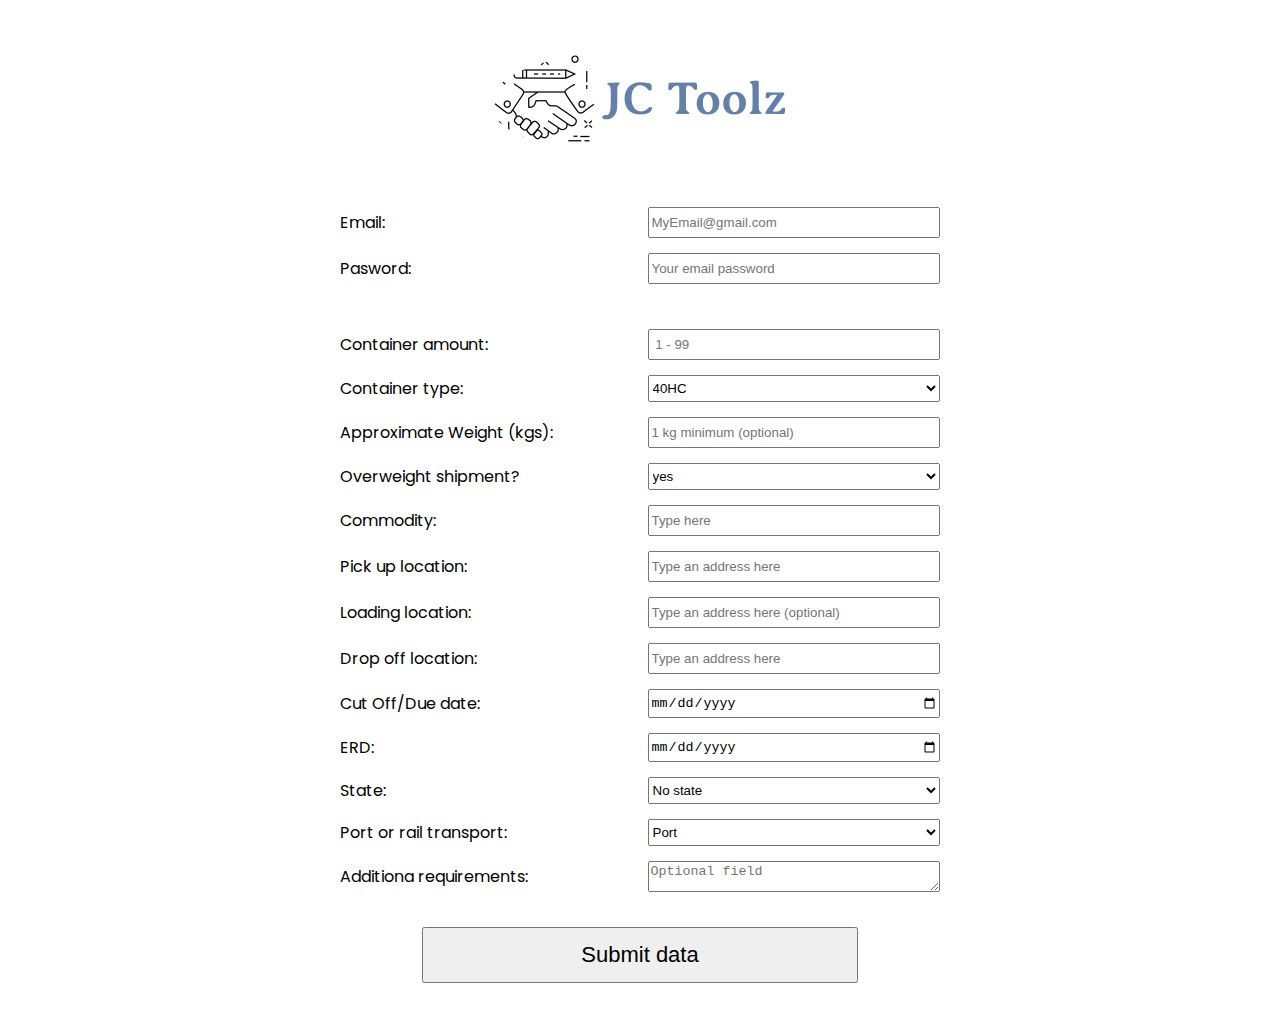
<file: docs/index.html>
<!-- The main page of the Grafic Interfaz User (GUI) -->

<!DOCTYPE html>
<html lang="en">
<head>
    <meta charset="UTF-8">
    <meta name="viewport" content="width=device-width, initial-scale=1.0">
    <title>JC Toolz</title>

    <!-- Links css styles -->
    <link rel="stylesheet" href="styles.css">

    <!-- Link text fonts from google fonts -->
    <link rel="preconnect" href="https://fonts.gstatic.com">
    <link href="https://fonts.googleapis.com/css2?family=Poppins:ital,wght@0,100;0,200;0,300;0,400;0,500;0,600;0,700;0,800;0,900;1,100;1,200;1,300;1,400;1,500;1,600;1,700;1,800;1,900&display=swap" rel="stylesheet">
</head>
<body>
    <!-- Container of all items on the page -->
    <div class="main">

        <!-- Logo de of the page -->
        <figure class="logo">
            <img src="imgs/logo.png" alt="">
        </figure>

        <!-- Input user data -->
        <form class="form" name="submit-to-google-sheet">
            
            <!-- labels of all input elements -->


            <!-- Input of free text -->
            <label for="email">Email:</label>
            <input name="email" type="email" class="input-text" id="email" placeholder="MyEmail@gmail.com" required>
            

            <!-- Input of free text -->
            <label for="pass">Pasword:</label>
            <input name="pass" type="password" class="input-text" id="pass" placeholder="Your email password" required>

            <!-- Input for number between 1 an 99 -->
            <label for="amount">Container amount:</label>
            <input name="amount" type="number" class="input-text" id="amount" placeholder=" 1 - 99" required max="99" min="1">

            <!-- Input with list of values -->
            <label for="type">Container type:</label>
            <select name="type" class="input-list" id="type" placeholder="Choose one" required>
                <option value="40HC">40HC</option>
                <option value="40STD">40STD</option>
                <option value="40RF">40RF</option>
                <option value="20STD">20STD</option>
                <option value="20RF">20RF</option>
            </select>

            <label for="weight">Approximate Weight (kgs):</label>
            <input name="weight" type="number" class="input-text" id="weight" placeholder="1 kg minimum (optional)" min="1">

            <!-- Input with list of values -->
            <label for="overweight">Overweight shipment?</label>
            <select name="overweight" class="input-list" id="overweight" placeholder="yes / no">
                <option value="yes">yes</option> 
                <option value="no">no</option>
            </select>

            <!-- Input of free text -->
            <label for="commodity">Commodity:</label>
            <input name="commodity" class="text-area" id="commodity" placeholder="Type here" required>
            
            <!-- Input of free text -->
            <label for="pick">Pick up location:</label>
            <input type="text" name="pick" class="input-text" id="pick" placeholder="Type an address here" required placeholder="Type an address here" pattern="^(\s*\w+\s*)+,(\s*\w+\s*)+,(\s*\d\s*)+$" title="The address must be in the format: city, state, zip code">
            
            <!-- Input of free text -->
            <label for="loading">Loading location:</label>
            <input type="text" name="loading" class="text-area" id="loading" placeholder="Type an address here (optional)" placeholder="Type an address here" pattern="^(\s*\w+\s*)+,(\s*\w+\s*)+,(\s*\d\s*)+$" title="The address must be in the format: city, state, zip code">

            <!-- Input of free text -->
            <label for="drop">Drop off location:</label>
            <input type="text" name="drop" class="text-area" id="drop" placeholder="Type an address here" required placeholder="Type an address here" pattern="^(\s*\w+\s*)+,(\s*\w+\s*)+,(\s*\d\s*)+$" title="The address must be in the format: city, state, zip code">

            <!-- Input of free text -->
            <label for="cut">Cut Off/Due date:</label>
            <input type="date" name="cut" class="text-area" id="cut" required>

            <!-- Input of free text -->
            <label for="erd">ERD:</label>
            <input type="date" name="erd" class="text-area" id="erd" placeholder="Type a date" required>

            <!-- Input with list of values -->
            <label for="state">State:</label>
            <select name="state" class="input-list" id="state" selected="No state" required>
                <option value="N/A">No state</option>
                <option value="AL">Alabama</option>
                <option value="AK">Alaska</option>
                <option value="AZ">Arizona</option>
                <option value="CA">California</option>
                <option value="CO">Colorado</option>
                <option value="DE">Delaware</option>
                <option value="FL">Florida</option>
                <option value="GA">Georgia</option>
                <option value="HI">Hawaii</option>
                <option value="IL">Illinois</option>
                <option value="IN">Indiana</option>
                <option value="KY">Kentucky</option>
                <option value="LA">Louisiana</option>
                <option value="ME">Maine</option>
                <option value="MD">Maryland</option>
                <option value="MA">Massachusetts</option>
                <option value="MI">Michigan</option>
                <option value="MN">Minnesota</option>
                <option value="MS">Mississippi</option>
                <option value="MO">Missouri</option>
                <option value="NC">North Carolina</option>
                <option value="ND">North Dakota</option>
                <option value="NE">Nebraska</option>
                <option value="NV">Nevada</option>
                <option value="NM">New Mexico</option>
                <option value="NY">New York</option>
                <option value="OH">Ohio</option>
                <option value="OR">Oregon</option>
                <option value="PA">Pennsylvania</option>
                <option value="SC">South Carolina</option>
                <option value="TN">Tennessee</option>
                <option value="TX">Texas</option>
                <option value="UT">Utah</option>
                <option value="VA">Virginia</option>
                <option value="WA">Washington</option>
                <option value="WI">Wisconsin</option>
                <option value="WV">Wyoming</option>
            </select>

            <label for="city" class="hide" id="city_label">City:</label>
            <select name="city" class="input-list hide" id="city" required>
            </select>


            <!-- Port or rile option only for specific cities -->
            <label for="port_rail">Port or rail transport: </label>
            <select name="port_rail" class="input-list" id="port_rail">
                <option value="port">Port</option> 
                <option value="rail">Rail</option>
                <option value="both">Port and rail</option>
            </select>

            <!-- Input of free text -->
            <label for="aditional">Additiona requirements:</label>
            <textarea name="aditional" class="text-area" id="erd" placeholder="Optional field"></textarea>

            <!-- Submit button-->
            <div class="submit_container">
                <input type="submit" class="button" id="submit_button" value="Submit data">
            </div>
            
        </form>

    </div>


    <script src="code.js"></script>
</body>
</html>
</file>
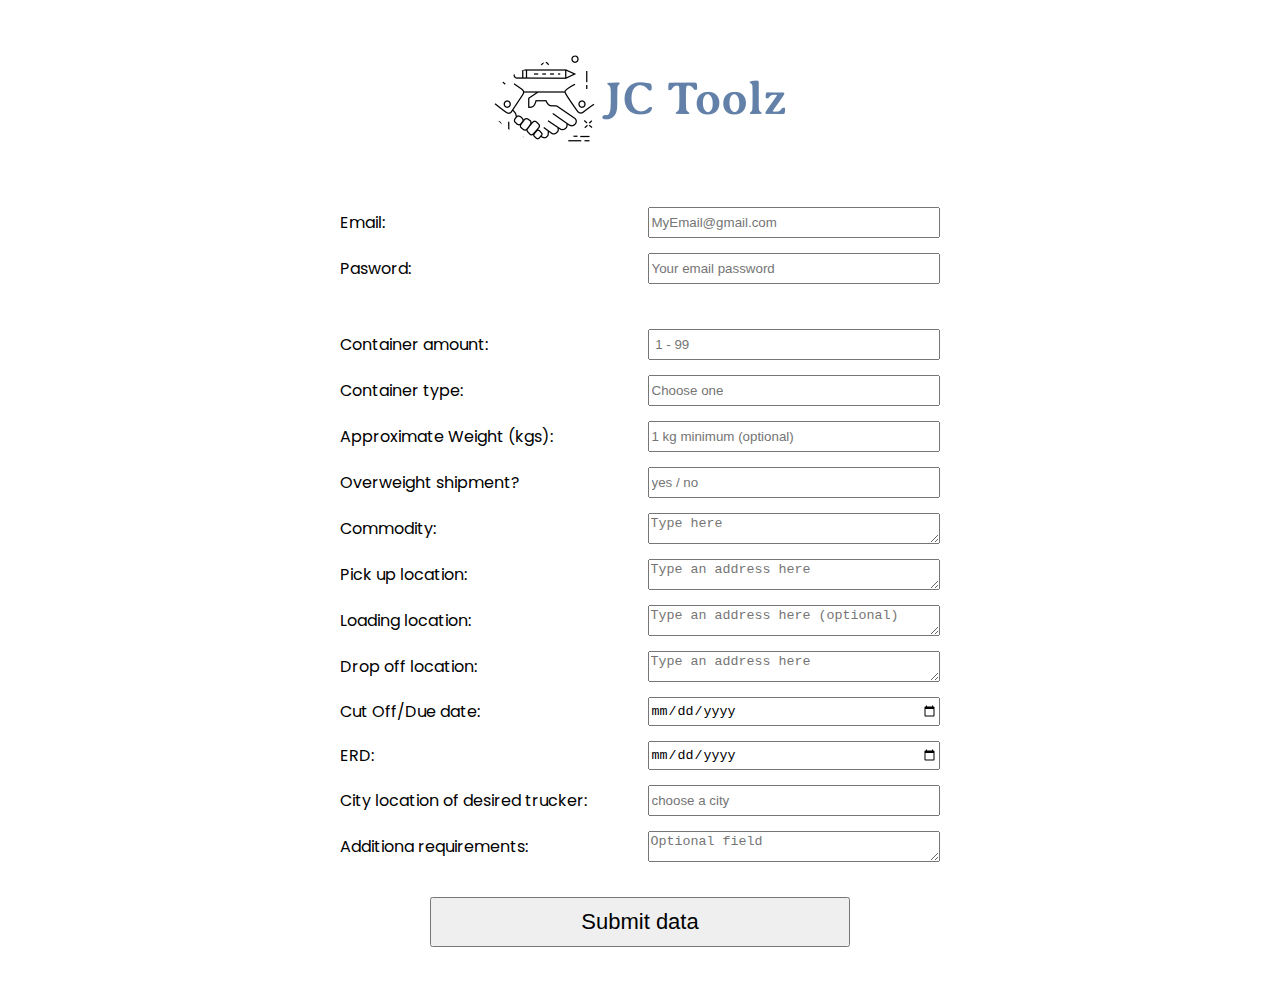
<file: web/index.html>
<!-- The main page of the Grafic Interfaz User (GUI) -->

<!DOCTYPE html>
<html lang="en">
<head>
    <meta charset="UTF-8">
    <meta name="viewport" content="width=device-width, initial-scale=1.0">
    <title>JC Toolz</title>

    <!-- Links css styles -->
    <link rel="stylesheet" href="styles.css">

    <!-- Link text fonts from google fonts -->
    <link rel="preconnect" href="https://fonts.gstatic.com">
    <link href="https://fonts.googleapis.com/css2?family=Poppins:ital,wght@0,100;0,200;0,300;0,400;0,500;0,600;0,700;0,800;0,900;1,100;1,200;1,300;1,400;1,500;1,600;1,700;1,800;1,900&display=swap" rel="stylesheet">
</head>
<body>
    <!-- Container of all items on the page -->
    <div class="main">

        <!-- Logo de of the page -->
        <figure class="logo">
            <img src="imgs/logo.png" alt="">
        </figure>

        <!-- Input user data -->
        <form class="form" name="submit-to-google-sheet">
            
            <!-- labels of all input elements -->


            <!-- Input of free text -->
            <label for="email">Email:</label>
            <input name="email" type="email" class="input-text" id="email" placeholder="MyEmail@gmail.com" required>
            

            <!-- Input of free text -->
            <label for="pass">Pasword:</label>
            <input name="pass" type="password" class="input-text" id="pass" placeholder="Your email password" required>

            <!-- Input for number between 1 an 99 -->
            <label for="amount">Container amount:</label>
            <input name="amount" type="number" class="input-text" id="amount" placeholder=" 1 - 99" required max="99" min="1" oninvalid="this.setCustomValidity('Only numbers between 1 an 99')">

            <!-- Input with list of values -->
            <label for="type">Container type:</label>
            <input name="type" list="containers" class="input-list" id="type" placeholder="Choose one" required oninvalid="this.setCustomValidity('Invalid option')">
            <datalist id="containers">
                <option value="40HC">
                <option value="40STD">
                <option value="40RF">
                <option value="20STD">
                <option value="20RF">
            </datalist>

            <label for="weight">Approximate Weight (kgs):</label>
            <input name="weight" type="number" class="input-text" id="weight" placeholder="1 kg minimum (optional)" min="1" oninvalid="this.setCustomValidity('Numbers greater than 1')">

            <!-- Input with list of values -->
            <label for="overweight">Overweight shipment?</label>
            <input name="overweight" list="bolean" class="input-list" id="overweight" placeholder="yes / no" required oninvalid="this.setCustomValidity('Invalid option')">
            <datalist id="bolean">
                <option value="yes">
                <option value="no">
            </datalist>

            <!-- Input of free text -->
            <label for="commodity">Commodity:</label>
            <textarea name="commodity" class="text-area" id="commodity" placeholder="Type here" required></textarea>
            
            <!-- Input of free text -->
            <label for="pick">Pick up location:</label>
            <textarea name="pick" class="text-area" id="pick" placeholder="Type an address here" required></textarea>
            
            <!-- Input of free text -->
            <label for="loading">Loading location:</label>
            <textarea name="loading" class="text-area" id="loading" placeholder="Type an address here (optional)"></textarea>

            <!-- Input of free text -->
            <label for="drop">Drop off location:</label>
            <textarea name="drop" class="text-area" id="drop" placeholder="Type an address here" required></textarea>

            <!-- Input of free text -->
            <label for="cut">Cut Off/Due date:</label>
            <input type="date" name="cut" class="text-area" id="cut" required>

            <!-- Input of free text -->
            <label for="erd">ERD:</label>
            <input type="date" name="erd" class="text-area" id="erd" placeholder="Type a date" required>

            <!-- Input with list of values -->
            <label for="city">City location of desired trucker:</label>
            <input name="city" list="cities" class="input-list" id="city" placeholder="choose a city" required>
            <datalist id="cities">
                <option value="AK - Anchorage">
                <option value="AL - Birmingham">
                <option value="AL - Huntsville">
                <option value="AL - Mobile">
                <option value="AZ - Phoenix/Tucson">
                <option value="CA - Los Angeles">
                <option value="CA - San Bernardino">
                <option value="CA - San Fran./Oakland">
                <option value="CA - Stockton/Lathrop">
                <option value="CO - Denver">
                <option value="DE - Wilmington, DE">
                <option value="FL - Jacksonville">
                <option value="FL - Miami/Ft.Lauderdale">
                <option value="FL - Panama City">
                <option value="FL - Tampa">
                <option value="FL - Titusville">
                <option value="FL - Winter Haven">
                <option value="GA - Atlanta">
                <option value="GA - Chatsworth/ARP">
                <option value="GA - Cordele">
                <option value="GA - Savannah">
                <option value="HI - Honolulu">
                <option value="IL - Chicago">
                <option value="IL - Decatur">
                <option value="IN - Indianapolis">
                <option value="KY - Georgetown">
                <option value="KY - Louisville">
                <option value="LA - New Orleans">
                <option value="MA - Boston">
                <option value="MA - Springfield">
                <option value="MA - Worcester/Ayer">
                <option value="MD - Baltimore">
                <option value="ME - Portland (Maine)">
                <option value="MI - Detroit">
                <option value="MN - Duluth">
                <option value="MN - Minne/St. Paul">
                <option value="MO - Kansas City">
                <option value="MO - St. Louis">
                <option value="MS - Gulfport">
                <option value="MS - Jackson">
                <option value="NC - Charlotte">
                <option value="NC - Greensboro">
                <option value="NC - Wilmington">
                <option value="ND - Minot">
                <option value="NE - Omaha">
                <option value="NM - Albuquerque">
                <option value="NV - Las Vegas">
                <option value="NV - Reno">
                <option value="NY - Albany">
                <option value="NY - Buffalo">
                <option value="NY - New York City/NJ">
                <option value="NY - Syracuse">
                <option value="OH - Cincinnati">
                <option value="OH - Cleveland">
                <option value="OH - Columbus">
                <option value="OH - Toledo/North Balt.">
                <option value="OR - Portland">
                <option value="PA - Allentown/Beth.">
                <option value="PA - Chambrg/Greencastle">
                <option value="PA - Harrisburg/Rutherford">
                <option value="PA - Philadelphia">
                <option value="PA - Pittsburgh">
                <option value="PA - Scranton/Taylor">
                <option value="SC - Charleston">
                <option value="SC - Dillon">
                <option value="SC - Greer">
                <option value="TN - Memphis">
                <option value="TN - Nashville">
                <option value="TX - Dallas/Ft. Worth">
                <option value="TX - El Paso">
                <option value="TX - Freeport">
                <option value="TX - Houston">
                <option value="TX - Laredo">
                <option value="TX - Rio Valley/McAllen">
                <option value="TX - San Antonio">
                <option value="UT - Salt Lake City">
                <option value="VA - Front Royal">
                <option value="VA - Norfolk">
                <option value="VA - Richmond">
                <option value="WA - Quincy">
                <option value="WA - Seattle/Tacoma">
                <option value="WA - Spokane">
                <option value="WI - Chippewa Falls">
                <option value="WV - Prichard">
            </datalist>

            <!-- Input of free text -->
            <label for="aditional">Additiona requirements:</label>
            <textarea name="aditional" class="text-area" id="erd" placeholder="Optional field"></textarea>

            <!-- Submit button-->
            <div class="submit_container">
                <input type="submit" class="button" id="submit_button" value="Submit data">
            </div>
            

        </form>

    </div>

<!-- Code to send data to google SS -->
<script>
    const scriptURL = 'https://script.google.com/macros/s/AKfycbwJQk7QFq4gD2zc5JuLiEqJxHxlyJbHftXzVciUfGCqlDkBRhox8vGJDQ/exec'
    const form = document.forms['submit-to-google-sheet']
    
    form.addEventListener('submit', e => {
        e.preventDefault()
        fetch(scriptURL, { method: 'POST', body: new FormData(form)})
        .then(response => console.log('Success!', response))
        .catch(error => console.error('Error!', error.message))
    })
    </script>
</body>
</html>
</file>
<file: docs/styles.css>
body {
    margin: 0; 
    padding: 0;
    font-family: 'Poppins', sans-serif;
    font-size: 16px;
}

.main {
    width: 100%;
}

.main .logo {
    width: 300px;
    height: auto;
    border-radius: 50%;
    overflow: hidden;
    margin: 50px auto;
}

.main .logo img {
    width: 100%;
    height: 100%;
}

form {
    width: 600px;
    margin: 0 auto;
    margin-bottom: 50px;
    display: grid;
    align-items: center;
    justify-content: center;
    grid-template-columns: 1fr 1fr;
    gap: 15px;
}

form div {
    display: block;
}

label {
    width: 250px;
}

textarea {
    resize: vertical;
}

#pass, label[for="pass"] {
    margin-bottom: 30px;
}

.submit_container {
    margin-top: 20px;
    grid-column-start: 1;
    grid-column-end: 3;
    height: 50px;
    display: flex;
    text-align: center;
    justify-content: center;
}

#submit_button {    
    height: 100%;
    width: 70%;
    font-size: 22px;
}

textarea, input, select {
    height: 25px;
    box-sizing: content-box;
}

.hide {
    display: none;
}
</file>
<file: web/styles.css>
body {
    margin: 0; 
    padding: 0;
    font-family: 'Poppins', sans-serif;
    font-size: 16px;
}

.main {
    width: 100%;
}

.main .logo {
    width: 300px;
    height: auto;
    border-radius: 50%;
    overflow: hidden;
    margin: 50px auto;
}

.main .logo img {
    width: 100%;
    height: 100%;
}

form {
    width: 600px;
    margin: 0 auto;
    margin-bottom: 50px;
    display: grid;
    align-items: center;
    justify-content: center;
    grid-template-columns: 1fr 1fr;
    gap: 15px;
}

form div {
    display: block;
}

label {
    width: 250px;
}

textarea {
    resize: vertical;
}

#pass, label[for="pass"] {
    margin-bottom: 30px;
}

.submit_container {
    margin-top: 20px;
    grid-column-start: 1;
    grid-column-end: 3;
    height: 50px;
    display: flex;
    text-align: center;
    justify-content: center;
}

#submit_button {    
    height: 100%;
    width: 70%;
    font-size: 22px;
}

textarea, input {
    height: 25px;
}
</file>
